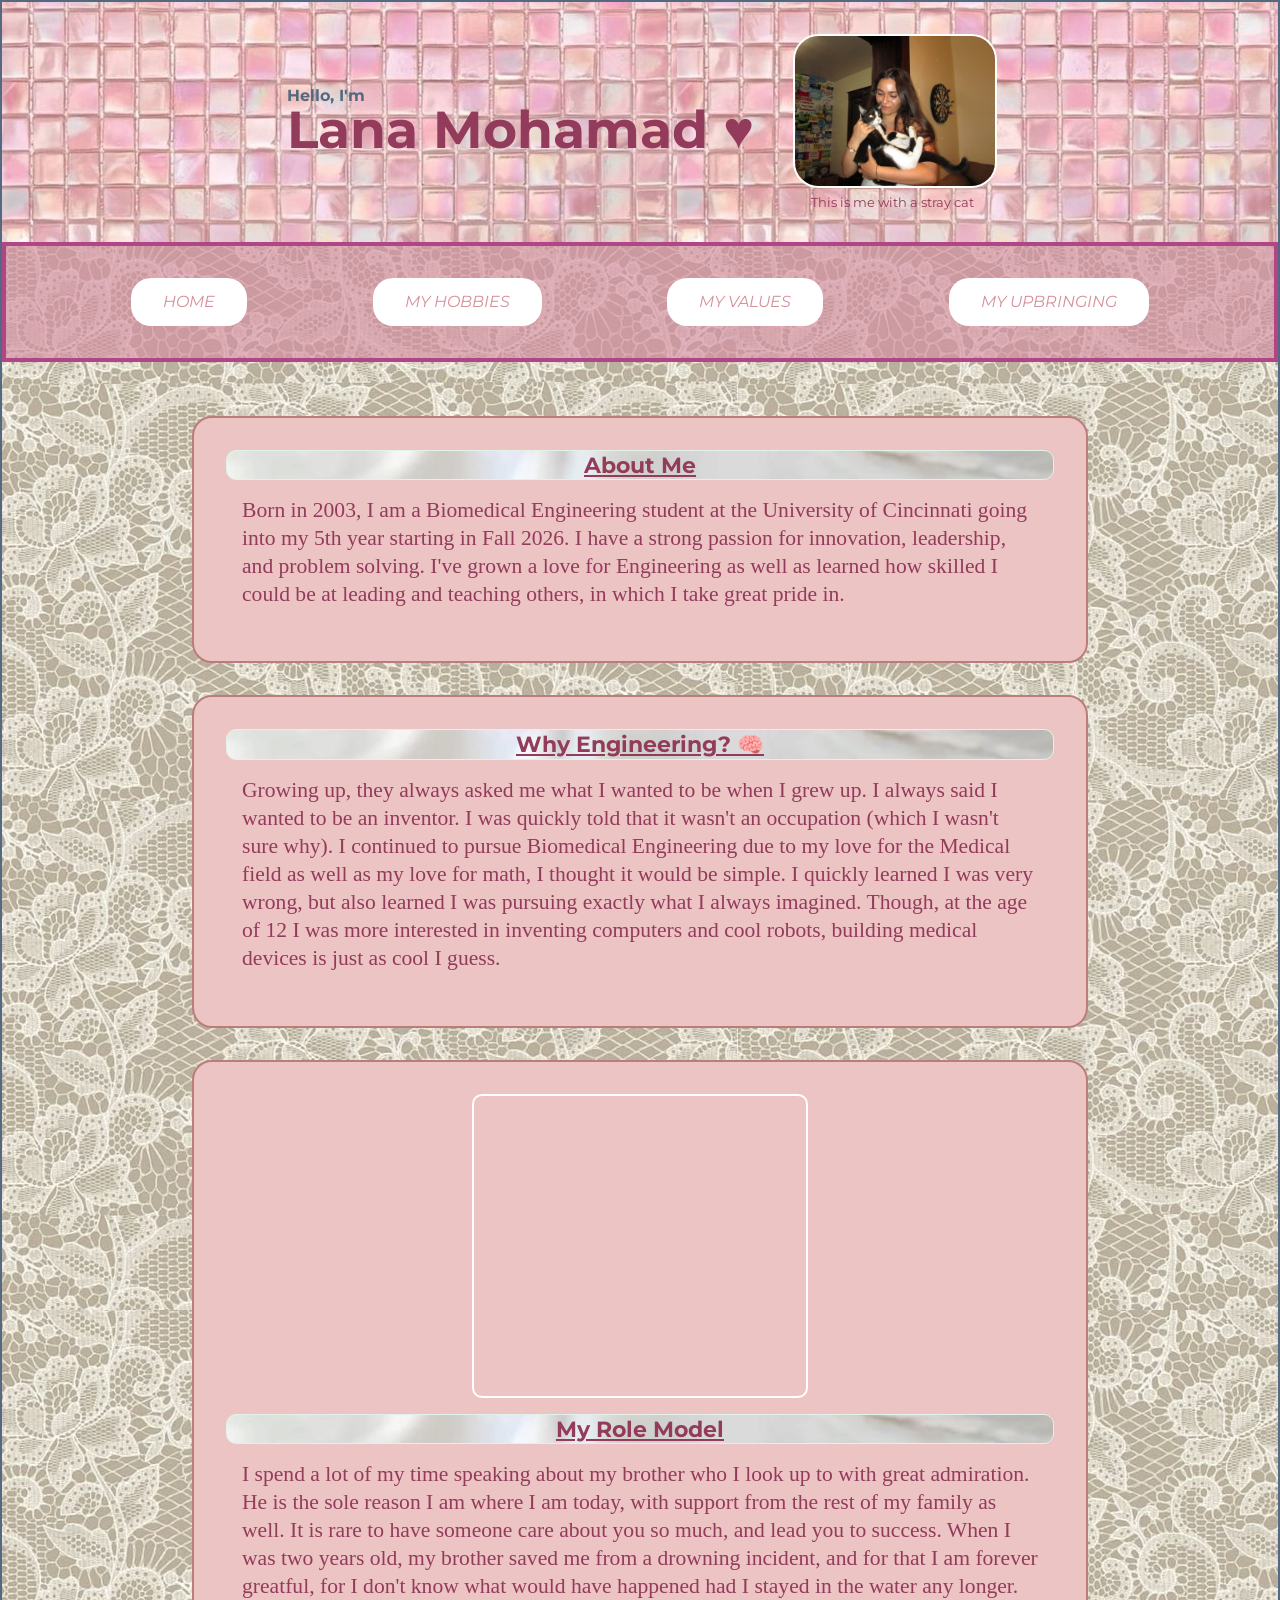
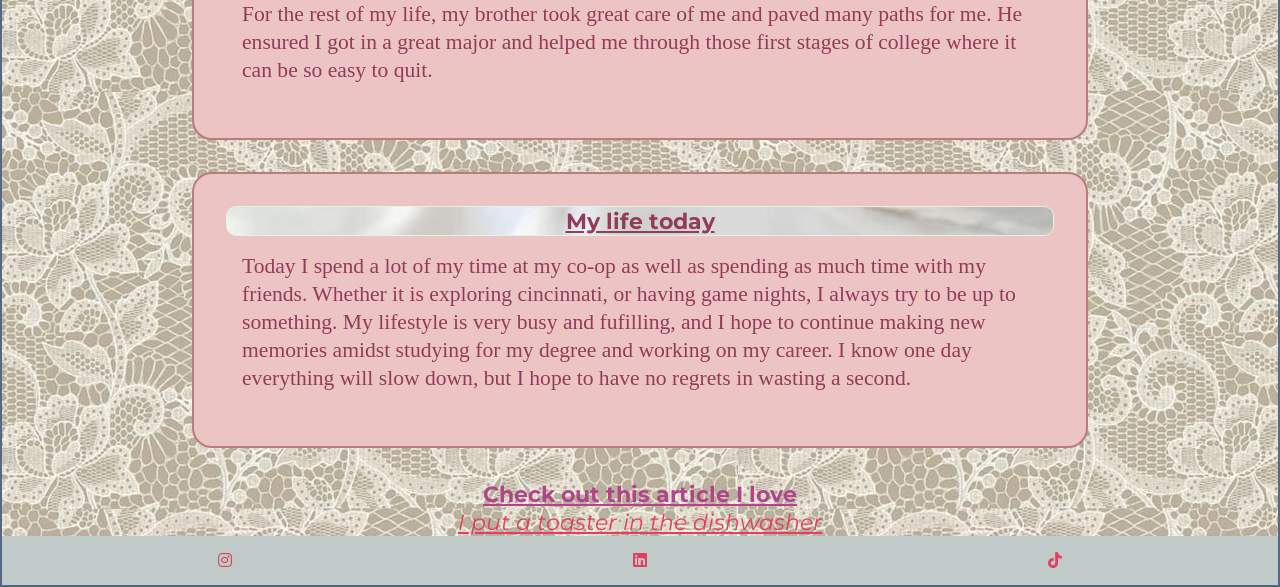
<file: index.html>
<!DOCTYPE html>
<html lang="en">
<head>
  <meta charset="UTF-8">
  <meta name="viewport" content="width=device-width, initial-scale=1.0">
  <title>Lana Mohamad's Homepage</title>
  <link rel="stylesheet" href="reset.css">
  <link rel="stylesheet" href="main.css">
  <link rel="preconnect" href="https://fonts.googleapis.com">
  <link rel="preconnect" href="https://fonts.gstatic.com" crossorigin>
  <link href="https://fonts.googleapis.com/css2?family=Montserrat:ital,wght@0,100..900;1,100..900&display=swap" rel="stylesheet">
  <link rel="preconnect" href="https://fonts.googleapis.com">
  <link rel="preconnect" href="https://fonts.gstatic.com" crossorigin>
  <link href="https://fonts.googleapis.com/css2?family=Chicle&family=Montserrat:ital,wght@0,100..900;1,100..900&display=swap" rel="stylesheet">
  <link rel="stylesheet" href="https://use.fontawesome.com/releases/v5.15.4/css/all.css" integrity="sha384-DyZ88mC6Up2uqS4h/KRgHuoeGwBcD4Ng9SiP4dIRy0EXTlnuz47vAwmeGwVChigm" crossorigin="anonymous" />
</head>


<body>
  <div class="wrapper">
    <header>
      <div class="name">
        <h2>Hello, I'm</h2>
        <h1>
          Lana Mohamad &hearts;
        </h1>
      </div>
      <figure>
        <img src="images/meandcat.jpeg" alt="Me with a stray cat.">
        <figcaption>
          This is me with a stray cat </figcaption>
      </figure>
    </header>
    <nav>
      <ul>
        <li><a href="index.html">Home</a></li>
        <li><a href="myhobbies.html">My Hobbies</a></li>
        <li><a href="Myvalues.html">My Values</a></li>
        <li><a href="upbringing.html">My upbringing</a></li>
      </ul>
    </nav>
    <main>

      <section class="contentbox">
        <h2>
          About Me
        </h2>
        <p>
          Born in 2003, I am a Biomedical Engineering student at the University of Cincinnati going into my 5th year starting in Fall 2026. I have a strong passion for innovation, leadership, and problem solving. I've grown a love for Engineering as well as learned how skilled I could be at leading and teaching others, in which I take great pride in.
        </p>
      </section>
      <section class="contentbox">

        <h2>
          Why Engineering? &#129504;
        </h2>
        <p>
          Growing up, they always asked me what I wanted to be when I grew up. I always said I wanted to be an inventor. I was quickly told that it wasn't an occupation (which I wasn't sure why). I continued to pursue Biomedical Engineering due to my love for the Medical field as well as my love for math, I thought it would be simple. I quickly learned I was very wrong, but also learned I was pursuing exactly what I always imagined. Though, at the age of 12 I was more interested in inventing computers and cool robots, building medical devices is just as cool I guess.
        </p>
      </section>
      <section class="contentbox">
        <section class="contentbox video-box">
          <video autoplay muted loop playsinline>
            <source src="images/me and mo.mp4" type="video/mp4">
          </video>
        </section>
        <h2>
          My Role Model
        </h2>
        <p>
          I spend a lot of my time speaking about my brother who I look up to with great admiration. He is the sole reason I am where I am today, with support from the rest of my family as well. It is rare to have someone care about you so much, and lead you to success. When I was two years old, my brother saved me from a drowning incident, and for that I am forever greatful, for I don't know what would have happened had I stayed in the water any longer. For the rest of my life, my brother took great care of me and paved many paths for me. He ensured I got in a great major and helped me through those first stages of college where it can be so easy to quit.

        </p>
      </section>
      <section class="contentbox">

        <h2>
          My life today
        </h2>
        <p>
          Today I spend a lot of my time at my co-op as well as spending as much time with my friends. Whether it is exploring cincinnati, or having game nights, I always try to be up to something. My lifestyle is very busy and fufilling, and I hope to continue making new memories amidst studying for my degree and working on my career. I know one day everything will slow down, but I hope to have no regrets in wasting a second.
        </p>
      </section>
      <h2 class="last">
        Check out this article I love
      </h2>
      <a href="
    https://jdstillwater.blogspot.com/2012/05/i-put-toaster-in-dishwasher.html" class="toaster"> I put a toaster in the dishwasher
      </a>
      </figure>
    </main>
    <footer>
      <a href="https://www.instagram.com/lanamohhamad/?hl=en">
        <i class="fab fa-instagram"></i>
      </a>
      <a href="https://www.linkedin.com/in/lana-mohamad-1a9b26256/">
        <i class="fab fa-linkedin"></i>
      </a>
      <a href="https://www.tiktok.com/@lanamohhamadd">
        <i class="fab fa-tiktok"></i>
      </a>
    </footer>
  </div>

</body>
</html>
</file>
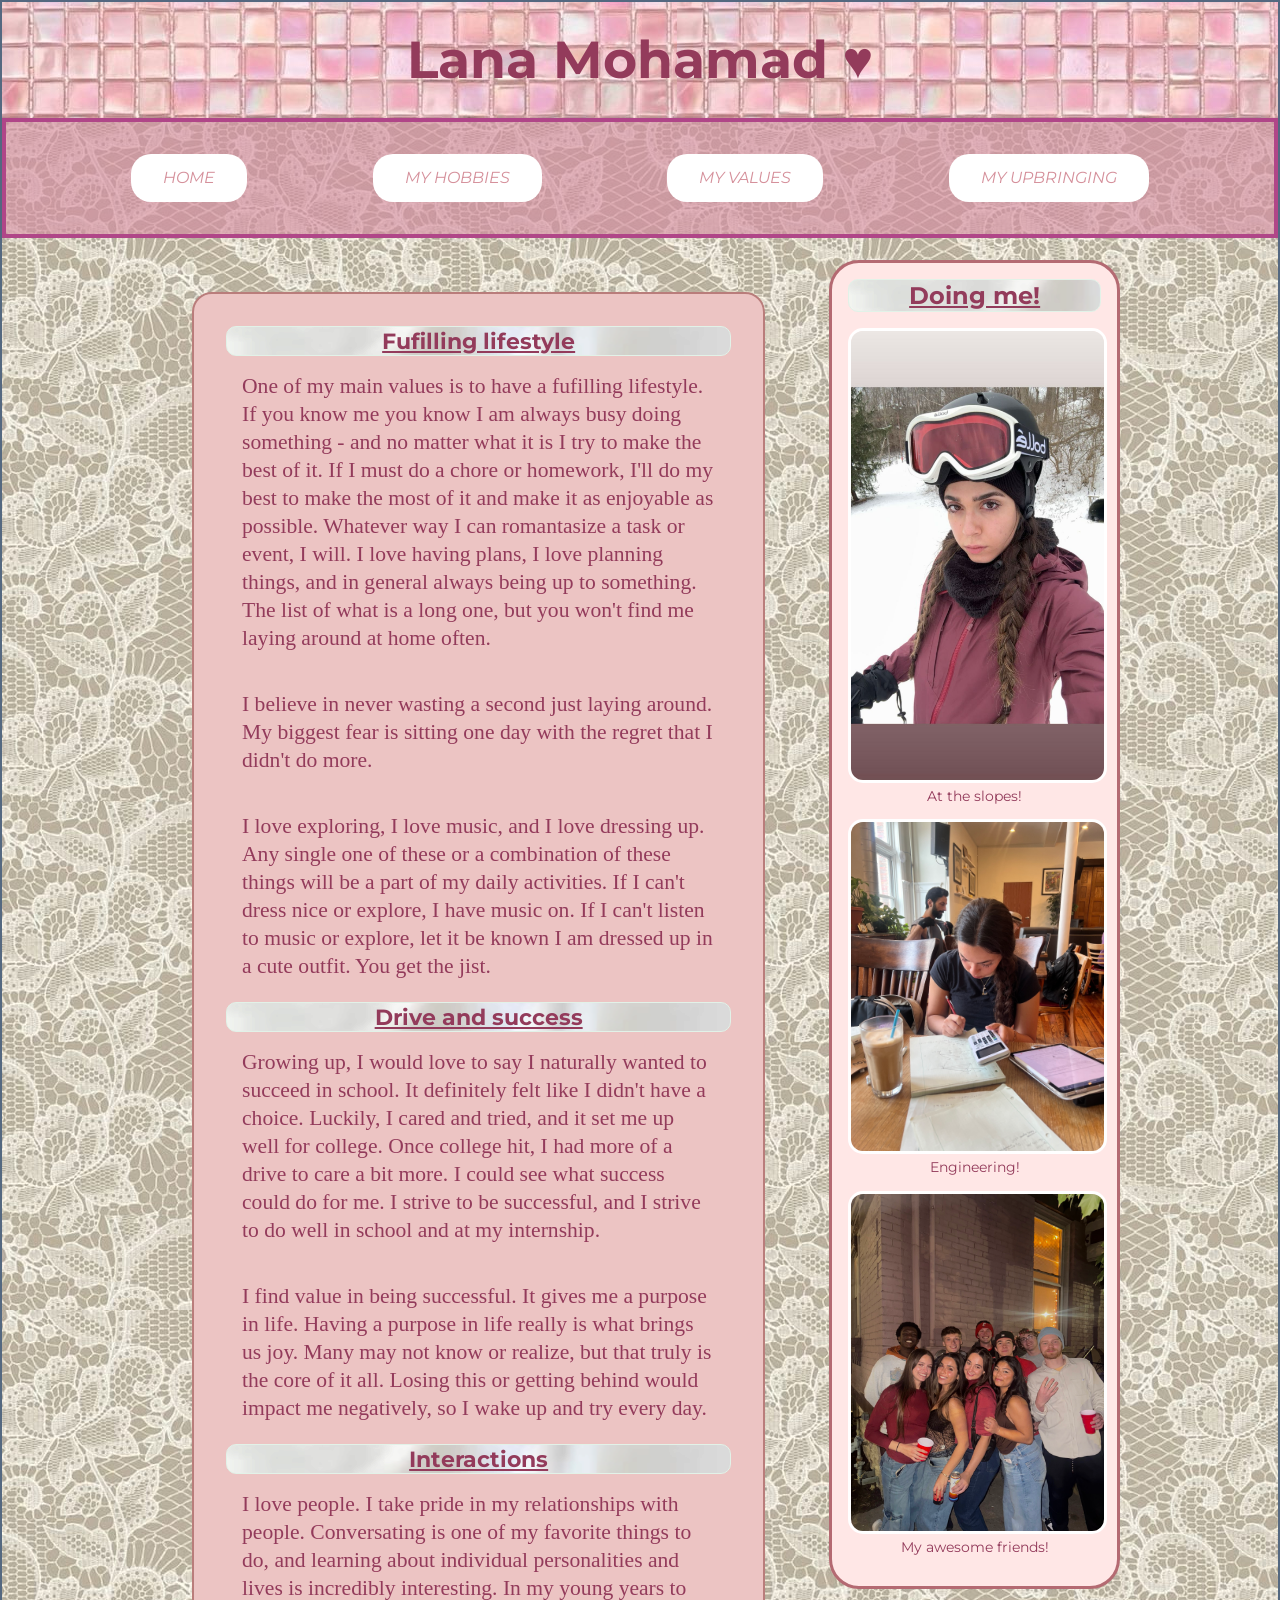
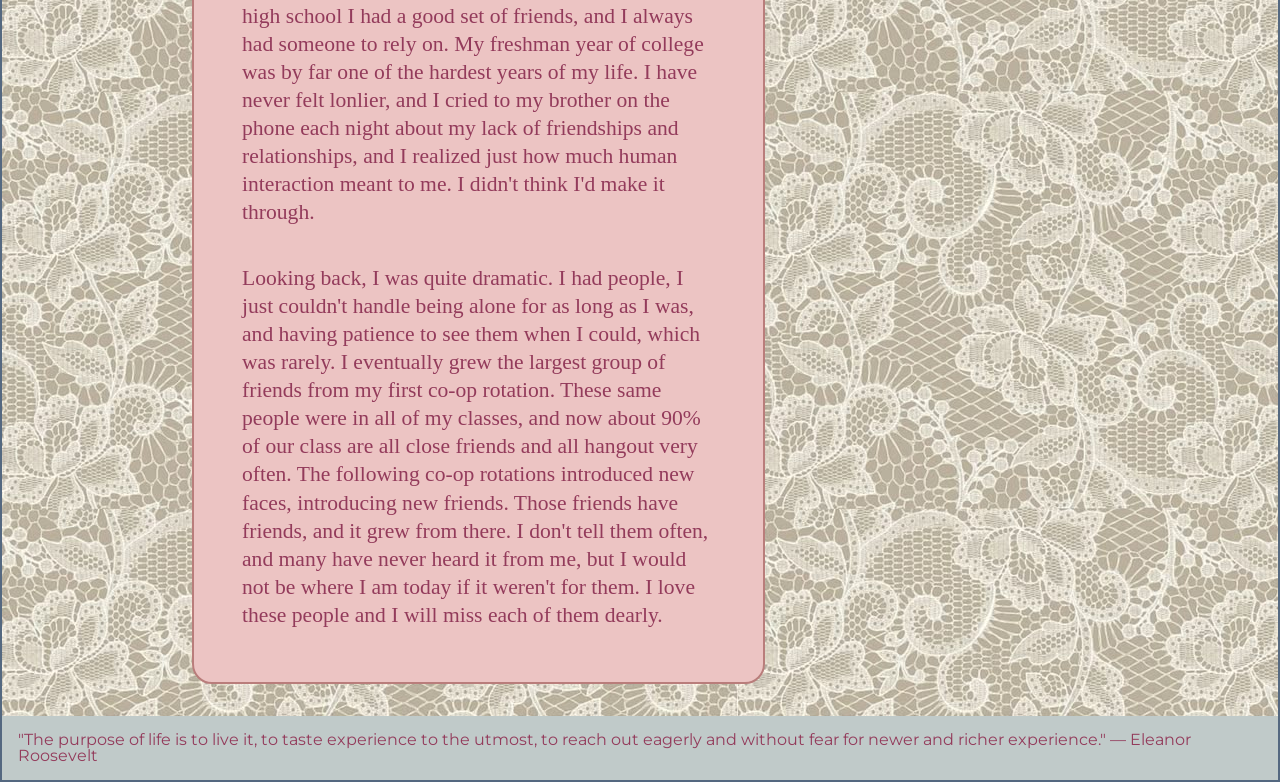
<file: Myvalues.html>
<!DOCTYPE html>
<html lang="en">
<head>
  <meta charset="UTF-8">
  <meta name="viewport" content="width=device-width, initial-scale=1.0">
  <title>Lana Mohamad's Homepage</title>
  <link rel="stylesheet" href="reset.css">
  <link rel="stylesheet" href="main.css">
  <link rel="preconnect" href="https://fonts.googleapis.com">
  <link rel="preconnect" href="https://fonts.gstatic.com" crossorigin>
  <link href="https://fonts.googleapis.com/css2?family=Montserrat:ital,wght@0,100..900;1,100..900&display=swap" rel="stylesheet">
  <link rel="preconnect" href="https://fonts.googleapis.com">
  <link rel="preconnect" href="https://fonts.gstatic.com" crossorigin>
  <link href="https://fonts.googleapis.com/css2?family=Chicle&family=Montserrat:ital,wght@0,100..900;1,100..900&display=swap" rel="stylesheet">
  <link rel="stylesheet" href="https://use.fontawesome.com/releases/v5.15.4/css/all.css" integrity="sha384-DyZ88mC6Up2uqS4h/KRgHuoeGwBcD4Ng9SiP4dIRy0EXTlnuz47vAwmeGwVChigm" crossorigin="anonymous" />
</head>



<body>
  <div class="wrapper">
    <header>
      <div class="name">

        <h1>
          Lana Mohamad &hearts;
        </h1>
      </div>

    </header>
    <nav>
      <ul>
        <li><a href="index.html">Home</a></li>
        <li><a href="myhobbies.html">My Hobbies</a></li>
        <li><a href="Myvalues.html">My Values</a></li>
        <li><a href="upbringing.html">My upbringing</a></li>
      </ul>
    </nav>
    <main class="two-column-page">

      <section class="left-column contentbox">
        <h2>Fufilling lifestyle </h2>
        

        <p>One of my main values is to have a fufilling lifestyle. If you know me you know I am always busy doing something - and no matter what it is I try to make the best of it. If I must do a chore or homework, I'll do my best to make the most of it and make it as enjoyable as possible. Whatever way I can romantasize a task or event, I will. I love having plans, I love planning things, and in general always being up to something. The list of what is a long one, but you won't find me laying around at home often.</p>

        <p>I believe in never wasting a second just laying around. My biggest fear is sitting one day with the regret that I didn't do more. </p>

        <p>I love exploring, I love music, and I love dressing up. Any single one of these or a combination of these things will be a part of my daily activities. If I can't dress nice or explore, I have music on. If I can't listen to music or explore, let it be known I am dressed up in a cute outfit. You get the jist.</p>

        <h2>Drive and success</h2>

        <p>Growing up, I would love to say I naturally wanted to succeed in school. It definitely felt like I didn't have a choice. Luckily, I cared and tried, and it set me up well for college. Once college hit, I had more of a drive to care a bit more. I could see what success could do for me. I strive to be successful, and I strive to do well in school and at my internship.</p>

        <p>I find value in being successful. It gives me a purpose in life. Having a purpose in life really is what brings us joy. Many may not know or realize, but that truly is the core of it all. Losing this or getting behind would impact me negatively, so I wake up and try every day.</p>

        <h2>Interactions</h2>

        <p>I love people. I take pride in my relationships with people. Conversating is one of my favorite things to do, and learning about individual personalities and lives is incredibly interesting. In my young years to high school I had a good set of friends, and I always had someone to rely on. My freshman year of college was by far one of the hardest years of my life. I have never felt lonlier, and I cried to my brother on the phone each night about my lack of friendships and relationships, and I realized just how much human interaction meant to me. I didn't think I'd make it through.</p>

        <p>Looking back, I was quite dramatic. I had people, I just couldn't handle being alone for as long as I was, and having patience to see them when I could, which was rarely. I eventually grew the largest group of friends from my first co-op rotation. These same people were in all of my classes, and now about 90% of our class are all close friends and all hangout very often. The following co-op rotations introduced new faces, introducing new friends. Those friends have friends, and it grew from there. I don't tell them often, and many have never heard it from me, but I would not be where I am today if it weren't for them. I love these people and I will miss each of them dearly. </p>
      </section><!-- end of the left-column -->


      <section class="right-column values">
        <h2>Doing me! </h2>
        <figure>
          <img src="images/ski.JPG" alt="Me on the slopes.">
          <figcaption>
            At the slopes!
          </figcaption>
        </figure>

        <figure>
          <img src="images/study.jpg" alt="Me studying">
          <figcaption>Engineering!</figcaption>
        </figure>

        <figure>
          <img src="images/friends.jpg" alt="My friends and I">
          <figcaption>My awesome friends!</figcaption>
        </figure>
      </section><!-- end of the right-column -->

    </main>

    <footer>
      <small> "The purpose of life is to live it, to taste experience to the utmost, to reach out eagerly and without fear for newer and richer experience."
— Eleanor Roosevelt</small>
    </footer>

  </div><!-- end of the wrapper -->

</body>
</html>
</file>
<file: main.css>
body {
  background-color: #b97d7B;
  font-family: "Montserrat", sans-serif;
  color: #933b5b;
}

.contentbox {
  background-color: #ecc4c3;
  border: 2px solid #b97d7B;
  border-radius: 20px;
  padding: 2rem;
  margin: 2rem;
  max-width: 950px;
}




  .right-column {
    width: 100%;
  }


.video-box {
  display: flex;
  justify-content: center;
  margin: 0 0 1rem 0;
  padding: 0;
  border: none;
  background: none;
}
a {
  color: #e1415e;      
  text-decoration: underline;
  font-style: italic ;
  
}

a:visited {
  color: #8d3b6b;      
}

a:hover {
  color: #f0739b70;      
}

.video-box video {
  width: 40%;
  height: 300px;
  
  border-radius: 10px;
  object-fit: cover;
  border-radius: 10px;
  border: 2px solid white;
}


.two-column-page {
  display: flex;
  gap: 2rem;
  align-items: flex-start;
}

video {
  width: 100%;
  height: 220px;
  object-fit: cover;
  border-radius: 20px;
}

.left-column {
  flex: 2;
}

.right-column {
  flex: 1;
  background-color: #ffe7E6;
  border: 3px solid #B46A72;
  border-radius: 30px;
  padding: 1rem;
  text-align: center;
}

.right-column h2 {
  margin-top: 0;
  font-size: 1.5rem;
}

.right-column figure {
  margin: 1rem 0;
}

.right-column img {
  width: 100%;
  border-radius: 15px;
  border: 3px solid white;
}

.right-column figcaption {
  font-size: 0.9rem;
  line-height: 1;
}

.wrapper {
  background-image: url(images/laceback.jpeg);
  border: 2px solid #546880;

  max-width: 900 px;
  margin: 0 auto;
}

header {
  background-image: url(images/fullpage.jpeg);
  padding: 2em;
  display: flex;
  justify-content: center;
  align-items: center;
}

header h1 {
  font-size: 325%;

  font-family: 'Montserrat', 'sans-serif';

  .chicle-regular {
    font-family: "Chicle", serif;
    font-weight: 400;
    font-style: normal;
  }



}

nav {
  background-color: #d58ea2a5;
  text-transform: uppercase;
  border: 4px solid #b04688;
}

nav ul {
  display: flex;
  justify-content: space-evenly;
  align-items: center;
  list-style-type: none;
  padding: 1rem;
  margin: 0;
  flex-wrap: nowrap;
}

nav li {
  list-style-type: none;
  padding: 1rem;
  white-space: nowrap;
}


nav a {
  color: rgb(213, 144, 155);
  text-shadow: #546880;
  text-decoration: none;
  padding: 1rem 2rem;
  background-color: #ffffff;
  border-radius: 20px;
  padding: 1rem 2rem;
  display: inline-block;

}

nav a {
  position: relative;
  display: inline-block;
  z-index: 1;
}

nav a {
  position: relative;
  display: inline-block;
}

nav a::after {
  content: "❤";
  position: absolute;
  top: -18px;
  left: 50%;
  transform: translateX(-50%);
  opacity: 0;
  color: palevioletred;
  font-size: 16px;
  transition: opacity 0.2s ease, top 0.2s ease;
}

nav a:hover::after {
  opacity: 1;
  top: -25px;
}

nav a:hover {
  background-color: palevioletred;
  color: white;
  border-radius: 2rem;
}

nav a:hover::before {
  content: "❤";
  position: absolute;
  left: 50%;
  top: 50%;
  transform: translate(-50%, -50%) scale(3);
  color: pink;
  opacity: 0.3;
  z-index: -1;

  background-color: palevioletred;
  border-radius: 2rem;
  max-width: 100%;


}

main h2 {
  text-decoration: underline;
  border-radius: 10px;
  border: 1px solid #e2f2e8;
  text-align: center;
  background-image: url(images/pearl.png);
  text-shadow: black;

}

main {


  background-size: cover;
  background-repeat: no-repeat;
  background-position: center;
}

header h2 {
  font-size: 200;
  color: #546880;
}

header figure {
  width: 200px;
  text-align: center;
  margin-left: 3em;
  font-size: 80%;
}

header img {
  border: 2px solid white;
  border-radius: 2em;
  margin-bottom: .5em;
}

img {
  max-width: 100%;
  height: auto;
}

main {
  width: 960px;
  margin: 0 auto;
  font-size: 135%;
  line-height: 1.3;
  padding: 1em 0 0 0;


}

p {
  padding: 1rem;
  padding-bottom: 0;
  font-family: 'Times New Roman', Times, serif;
}

footer {
  background-color: #c0cac9;
  padding: 1em;
  display: flex;
  justify-content: space-around;
  align-items: center;

}

.last {
  background-image: none;
  border-radius: 0%;
  border: 0;
  color: #b04688;
}

.toaster {
  display: flex;
  justify-content: center;
}
</file>
